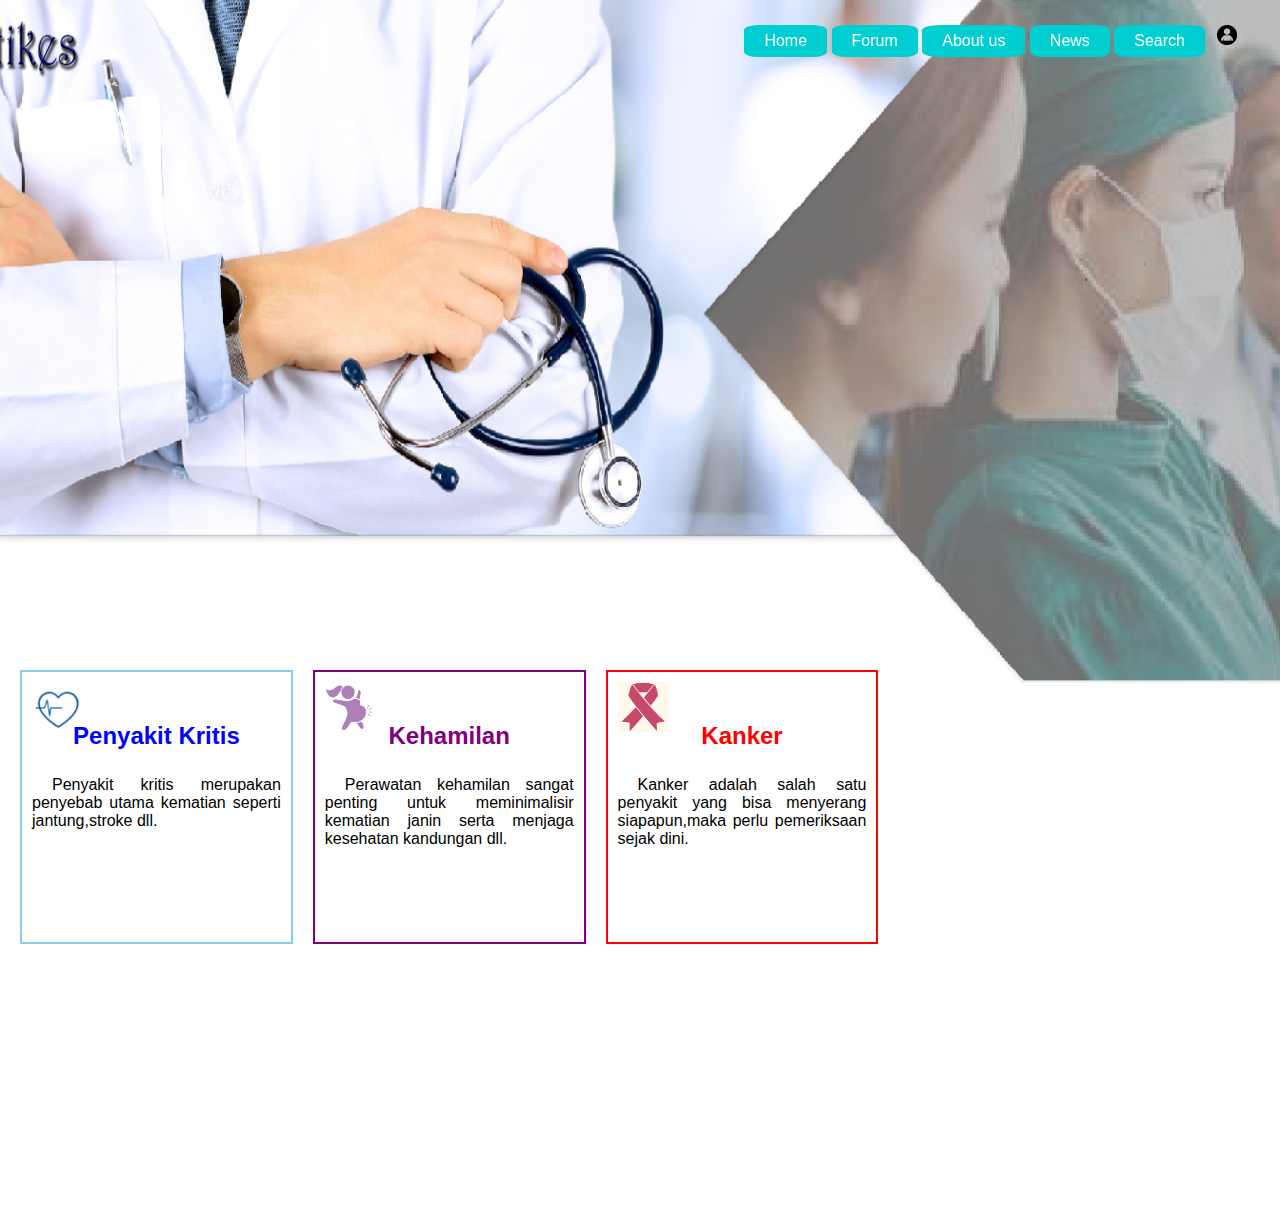
<file: index.html>
<html>
<head>
<title>Home</title>
    <link rel="stylesheet" type="text/css" href="assets\css\style.css">
<body>
    <img src="assets/img/IMG.png">
    <header>
      <div class="menu1">
        <ul>
          <li><img src="assets\img\img77.png" alt="">
          </li>
        </ul>
      </div>
      <div class="main">
        <ul>
          <li><a href="index.html" style="text-decoration:none">Home</a></li>
          <li><a href="forum.html" style="text-decoration:none" >Forum</a></li>
          <li class="as"><a style="text-decoration:none">About us</a>
            <div class="bawah">
              <p>about us</p><br>
              <p>Web kami ini berfungsi mempermudah pengguna untuk mencari informasi artikel yang berhubungan dengan dunia kesehatan. </p>
            </div>
            </li>
          <li><a href="penyakit2.html"style="text-decoration:none">News</a></li>
          <li class="as"><a href="artikel1.html"style="text-decoration:none">Search</a>
            <div class="bawahcari">
              <input type="text" name="" placeholder="cari">
              <input type="submit" name="" value="Search">
            </div>
            </li>
          </li>
          <div class="menu">
            <ul>
              <li><img src="assets\img\IMG21.png" alt="">
              <ul class="submenu">
                <li><a href="login.html"style="text-decoration:none">login</a></li>
              </ul></li>
            </ul>
          </div>
        </ul>
        </div>
    </header>
    <div class="tigasaudara">
      <div class="kotak">
        <a href="artikel3.html" style="text-decoration:none">
            <img src="assets\img\IMG6.png" alt="">
            <h1>Penyakit Kritis</h1></a>
            <p>Penyakit kritis merupakan
              penyebab utama kematian seperti
              jantung,stroke dll.</p>
        </div>
        <div class="kotak1">
          <a href="artikel2.html" style="text-decoration:none">
              <img src="assets\img\IMG1.png" alt="">
              <h1>Kehamilan</h1></a>
              <p>Perawatan kehamilan sangat penting untuk meminimalisir kematian janin serta menjaga kesehatan kandungan dll.</p>
        </div>
        <div class="kotak2">
          <a href="artikel1.html" style="text-decoration:none">
            <img src="assets\img\IMG3.png" alt="">
            <h1>Kanker</h1></a>
            <p>Kanker adalah salah satu penyakit yang bisa menyerang siapapun,maka perlu pemeriksaan sejak dini.</p>
        </div>
        </div>
</body>
</head>
</html>
</file>
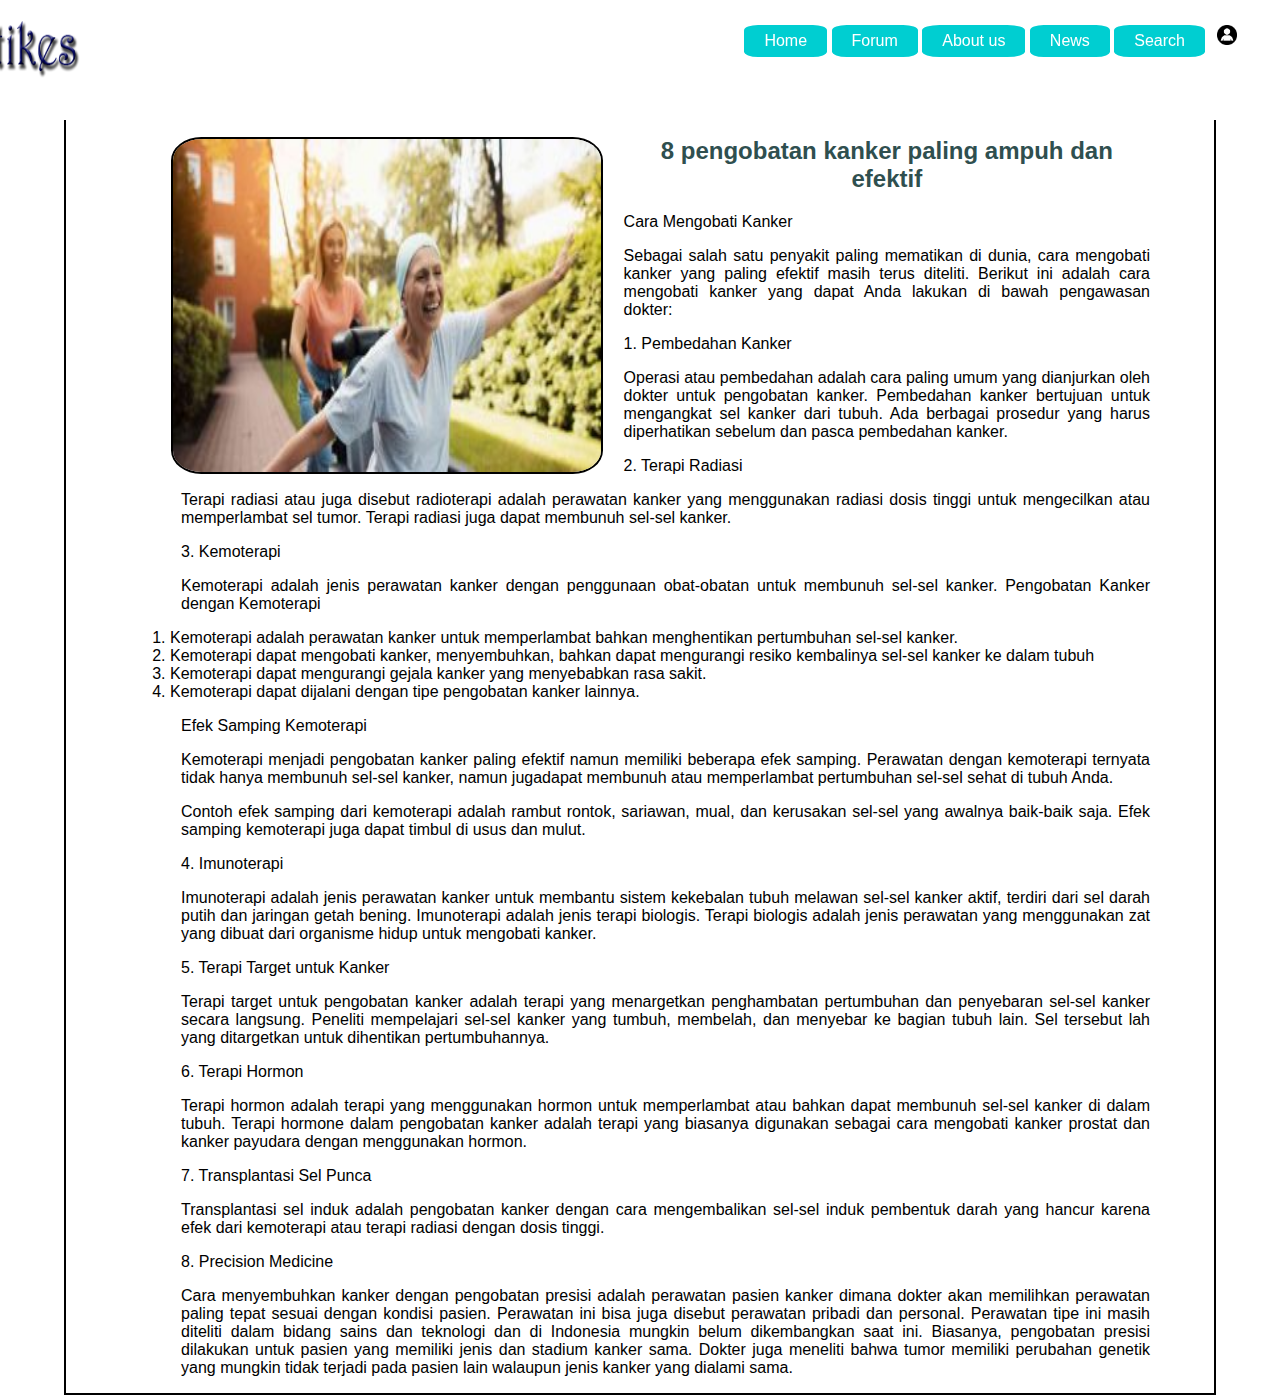
<file: artikel1.html>
<html>
<head>
<title>artikel1</title>
    <link rel="stylesheet" type="text/css" href="assets\css\style.css" >
<body>
    <header>
      <div class="header1">
        <div class="menu1">
          <ul>
            <li><img src="assets\img\img77.png" alt="">
            </li>
          </ul>
        </div>
        <div class="main">
        <ul>
          <li><a href="index.html" style="text-decoration:none" >Home</a></li>
          <li><a href="forum.html" style="text-decoration:none" >Forum</a></li>
          <li class="as"><a href="#" style="text-decoration:none">About us</a>
            <div class="bawah">
              <p>about us</p><br>
              <p>Web kami ini berfungsi mempermudah pengguna untuk mencari informasi artikel yang berhubungan dengan dunia kesehatan. </p>
            </div>
            </li>
          <li><a href="penyakit2.html" style="text-decoration:none">News</a></li>
          <li class="as"><a href="#" style="text-decoration:none">Search</a>
            <div class="bawahcari">
              <input type="text" style="text-decoration:none" name="" placeholder="cari">
              <input type="submit" style="text-decoration:none"name="" value="Search">
            </div>
            </li>

          <div class="menu">
            <ul>
              <li><img src="assets\img\IMG21.png" alt="">
              <ul class="submenu">
                <li><a href="login.html" style="text-decoration:none">login</a></li>
                <li><a href="index.html" style="text-decoration:none">logout</a></li>
              </ul></li>
            </ul>
          </div>
        </ul>
        </div>
      </div>
    </header>

<div class="kesatuan">
  <div class="PEMISAH">
    <div class="gambar">
    <img src="assets\img\IMG11.jpg" >
    <div class="kata-kata">
    <h2>8 pengobatan kanker paling ampuh dan efektif</h2>
    <p>Cara Mengobati Kanker</p>
    <p>   Sebagai salah satu penyakit paling mematikan di dunia, cara mengobati kanker yang paling efektif
    masih terus diteliti. Berikut ini adalah cara mengobati kanker yang dapat Anda lakukan di bawah
    pengawasan dokter:</p>
    <p>1. Pembedahan Kanker</P>
    <p>Operasi atau pembedahan adalah cara paling umum yang dianjurkan oleh dokter untuk pengobatan
    kanker. Pembedahan kanker bertujuan untuk mengangkat sel kanker dari tubuh. Ada berbagai
    prosedur yang harus diperhatikan sebelum dan pasca pembedahan kanker.</p>
    </div>
  </div>
<div class="pemisah2">
  <div class="kata-kata">
    <p>2. Terapi Radiasi</p>
    <p>Terapi radiasi atau juga disebut radioterapi adalah perawatan kanker yang menggunakan radiasi dosis tinggi untuk mengecilkan atau memperlambat sel tumor. Terapi radiasi juga dapat
    membunuh sel-sel kanker.</p>
    <p>3. Kemoterapi</p>
    <p>Kemoterapi adalah jenis perawatan kanker dengan penggunaan obat-obatan untuk membunuh sel-sel kanker.
    Pengobatan Kanker dengan Kemoterapi</p>
    <ol>
    <li><a>Kemoterapi adalah perawatan kanker untuk memperlambat bahkan menghentikan pertumbuhan sel-sel kanker.</a></li>
    <li><a>Kemoterapi dapat mengobati kanker, menyembuhkan, bahkan dapat mengurangi resiko kembalinya sel-sel kanker ke dalam tubuh</a></li>
    <li><a>Kemoterapi dapat mengurangi gejala kanker yang menyebabkan rasa sakit.</a></li>
    <li><a>  Kemoterapi dapat dijalani dengan tipe pengobatan kanker lainnya.</a></li>
    </ol>
    <p>Efek Samping Kemoterapi</p>
    <p>Kemoterapi menjadi pengobatan kanker paling efektif namun memiliki beberapa efek samping. Perawatan dengan kemoterapi ternyata tidak hanya membunuh sel-sel kanker,
    namun jugadapat membunuh atau memperlambat pertumbuhan sel-sel sehat di tubuh Anda.</p>
    <p>Contoh efek samping dari kemoterapi adalah rambut rontok, sariawan, mual, dan kerusakan sel-sel yang awalnya baik-baik saja. Efek samping kemoterapi juga dapat timbul di usus dan
    mulut.</p>
    <p>4. Imunoterapi</p>
    <p>Imunoterapi adalah jenis perawatan kanker untuk membantu sistem kekebalan tubuh melawan sel-sel kanker aktif, terdiri dari sel darah putih dan jaringan getah bening. Imunoterapi
    adalah jenis terapi biologis. Terapi biologis adalah jenis perawatan yang menggunakan zat yang dibuat dari organisme hidup untuk mengobati kanker.</p>
    <p>5. Terapi Target untuk Kanker</p>
    <p>Terapi target untuk pengobatan kanker adalah terapi yang menargetkan penghambatan pertumbuhan dan penyebaran sel-sel kanker secara langsung. Peneliti mempelajari sel-sel kanker
    yang tumbuh, membelah, dan menyebar ke bagian tubuh lain. Sel tersebut lah yang ditargetkan untuk dihentikan pertumbuhannya.</p>
    <p>6. Terapi Hormon</p>
    <p>Terapi hormon adalah terapi yang menggunakan hormon untuk memperlambat atau bahkan dapat membunuh sel-sel kanker di dalam tubuh. Terapi hormone dalam pengobatan kanker
    adalah terapi yang biasanya digunakan sebagai cara mengobati kanker prostat dan kanker payudara dengan menggunakan hormon.</p>
    <p>7. Transplantasi Sel Punca</p>
    <p>Transplantasi sel induk adalah pengobatan kanker dengan cara mengembalikan sel-sel induk pembentuk darah yang hancur karena efek dari kemoterapi atau terapi radiasi dengan dosis
    tinggi.</p>
    <p>8. Precision Medicine</p>
    <p>Cara menyembuhkan kanker dengan pengobatan presisi adalah perawatan pasien kanker dimana dokter akan memilihkan perawatan paling tepat sesuai dengan kondisi pasien. Perawatan
    ini bisa juga disebut perawatan pribadi dan personal. Perawatan tipe ini masih diteliti dalam bidang sains dan teknologi dan di Indonesia mungkin belum dikembangkan saat ini. Biasanya,
    pengobatan presisi dilakukan untuk pasien yang memiliki jenis dan stadium kanker sama. Dokter juga meneliti bahwa tumor memiliki perubahan genetik yang mungkin tidak terjadi pada
    pasien lain walaupun jenis kanker yang dialami sama.</p>
    </div>
    </div>
</div>
</div>
<!-- <footer>
  <p>

  </p>
</footer> -->
</body>
</head>
</html>
</file>
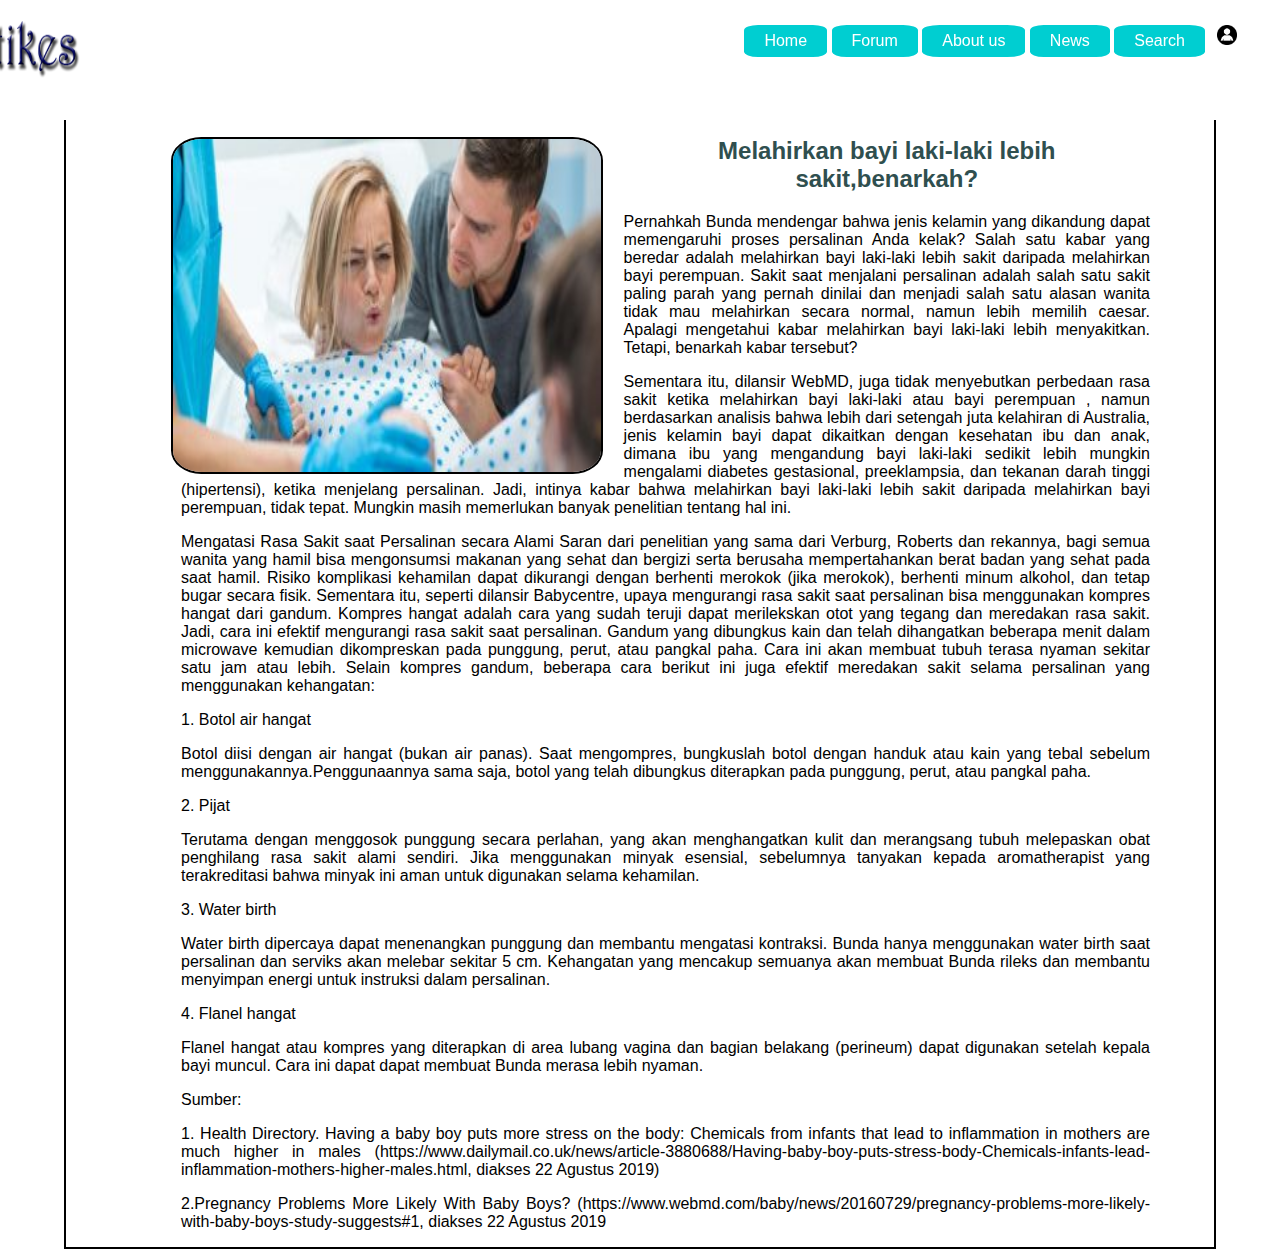
<file: artikel2.html>
<html>
<head>
<title>artikel2</title>
    <link rel="stylesheet" type="text/css" href="assets\css\style.css">
<body>
    <header>
      <div class="header1">
        <div class="menu1">
          <ul>
            <li><img src="assets\img\img77.png" alt="">
            </li>
          </ul>
        </div>
      <div class="main">
        <ul>
          <li><a href="index.html" style="text-decoration:none" >Home</a></li>
          <li><a href="forum.html" style="text-decoration:none" >Forum</a></li>
          <li class="as"><a href="#" style="text-decoration:none">About us</a>
            <div class="bawah">
              <p>about us</p><br>
              <p>Web kami ini berfungsi mempermudah pengguna untuk mencari informasi artikel yang berhubungan dengan dunia kesehatan. </p>
            </div>
            </li>
          <li><a href="penyakit2.html" style="text-decoration:none">News</a></li>
          <li class="as"><a href="#" style="text-decoration:none">Search</a>
            <div class="bawahcari">
              <input type="text" name="" placeholder="cari">
              <input type="submit" name="" value="Search">
            </div>
            </li>
          <div class="menu">
            <ul>
              <li><img src="assets\img\IMG21.png" alt="">
              <ul class="submenu">
                <li><a href="login.html" style="text-decoration:none">login</a></li>
                <li><a href="index.html" style="text-decoration:none">logout</a></li>
              </ul></li>
            </ul>
          </div>
        </ul>
        </div>
      </div>
    </header>

<div class="kesatuan">
  <div class="PEMISAH">
    <div class="gambar">
    <img src="assets\img\IMG10.jpg" alt="">
    <div class="kata-kata">
    <h2>Melahirkan bayi laki-laki lebih sakit,benarkah?</h2>
    <p>Pernahkah Bunda mendengar bahwa jenis kelamin yang dikandung dapat memengaruhi proses persalinan Anda kelak? Salah satu kabar yang beredar adalah melahirkan bayi laki-laki lebih sakit daripada melahirkan bayi perempuan.
      Sakit saat menjalani persalinan adalah salah satu sakit paling parah yang pernah dinilai dan menjadi salah satu alasan wanita tidak mau melahirkan secara normal, namun lebih memilih caesar. Apalagi mengetahui kabar melahirkan bayi laki-laki lebih menyakitkan. Tetapi, benarkah kabar tersebut?</p>
    <p>Sementara itu, dilansir WebMD, juga tidak menyebutkan perbedaan rasa sakit ketika melahirkan bayi laki-laki atau bayi perempuan , namun berdasarkan analisis  bahwa lebih dari setengah juta kelahiran di Australia, jenis kelamin bayi dapat dikaitkan dengan kesehatan ibu dan anak,
      dimana ibu yang mengandung bayi laki-laki sedikit lebih mungkin mengalami diabetes gestasional, preeklampsia, dan tekanan darah tinggi (hipertensi), ketika menjelang persalinan. Jadi, intinya kabar bahwa melahirkan bayi laki-laki lebih sakit daripada melahirkan bayi perempuan, tidak tepat. Mungkin masih memerlukan banyak penelitian tentang hal ini.</P>

    </div>
  </div>
<div class="pemisah2">
    <div class="kata-kata">
    <p>Mengatasi Rasa Sakit saat Persalinan secara Alami Saran dari penelitian yang sama dari Verburg, Roberts dan rekannya, bagi semua wanita yang hamil bisa mengonsumsi makanan yang sehat dan bergizi serta berusaha mempertahankan berat badan yang sehat pada saat hamil.
      Risiko komplikasi kehamilan dapat dikurangi dengan berhenti merokok (jika merokok), berhenti minum alkohol, dan tetap bugar secara fisik.
      Sementara itu, seperti dilansir Babycentre, upaya mengurangi rasa sakit saat persalinan bisa menggunakan kompres hangat dari gandum. Kompres hangat adalah cara yang sudah teruji dapat merilekskan otot yang tegang dan meredakan rasa sakit. Jadi, cara ini efektif mengurangi rasa sakit saat persalinan.
      Gandum yang dibungkus kain dan telah dihangatkan beberapa menit dalam microwave kemudian dikompreskan pada punggung, perut, atau pangkal paha. Cara ini akan membuat tubuh terasa nyaman sekitar satu jam atau lebih.
      Selain kompres gandum, beberapa cara berikut ini juga efektif meredakan sakit selama persalinan yang menggunakan kehangatan:</p>
    <p>1. Botol air hangat</p>
    <p>Botol diisi dengan air hangat (bukan air panas). Saat mengompres, bungkuslah  botol dengan handuk atau kain yang tebal sebelum menggunakannya.Penggunaannya sama saja, botol yang telah dibungkus diterapkan pada punggung, perut, atau pangkal paha.</p>
    <p>2. Pijat</p>
    <p>Terutama dengan menggosok punggung secara perlahan, yang akan menghangatkan kulit dan merangsang tubuh melepaskan obat penghilang rasa sakit alami sendiri. Jika menggunakan minyak esensial, sebelumnya tanyakan kepada aromatherapist yang terakreditasi bahwa minyak ini aman untuk digunakan selama kehamilan.</p>
    <p>3. Water birth</p>
    <p>Water birth dipercaya dapat menenangkan punggung dan membantu mengatasi kontraksi. Bunda hanya menggunakan water birth saat persalinan dan serviks akan melebar sekitar 5 cm. Kehangatan yang mencakup semuanya akan membuat Bunda rileks dan membantu menyimpan energi untuk instruksi dalam persalinan.</p>
    <p>4. Flanel hangat</p>
    <p> Flanel hangat atau kompres yang diterapkan di area lubang vagina dan bagian belakang  (perineum) dapat digunakan setelah kepala bayi muncul. Cara ini dapat dapat membuat Bunda merasa lebih nyaman.</p>
    <p>Sumber: <p>
    <p>1. Health Directory. Having a baby boy puts more stress on the body: Chemicals from infants that lead to inflammation in mothers are much higher in males (https://www.dailymail.co.uk/news/article-3880688/Having-baby-boy-puts-stress-body-Chemicals-infants-lead-inflammation-mothers-higher-males.html, diakses 22 Agustus 2019)<p>
    <p>2.Pregnancy Problems More Likely With Baby Boys?
(https://www.webmd.com/baby/news/20160729/pregnancy-problems-more-likely-with-baby-boys-study-suggests#1, diakses 22 Agustus 2019 <p>
    </div>
    </div>
</div>
</body>
</head>
</html>
</file>
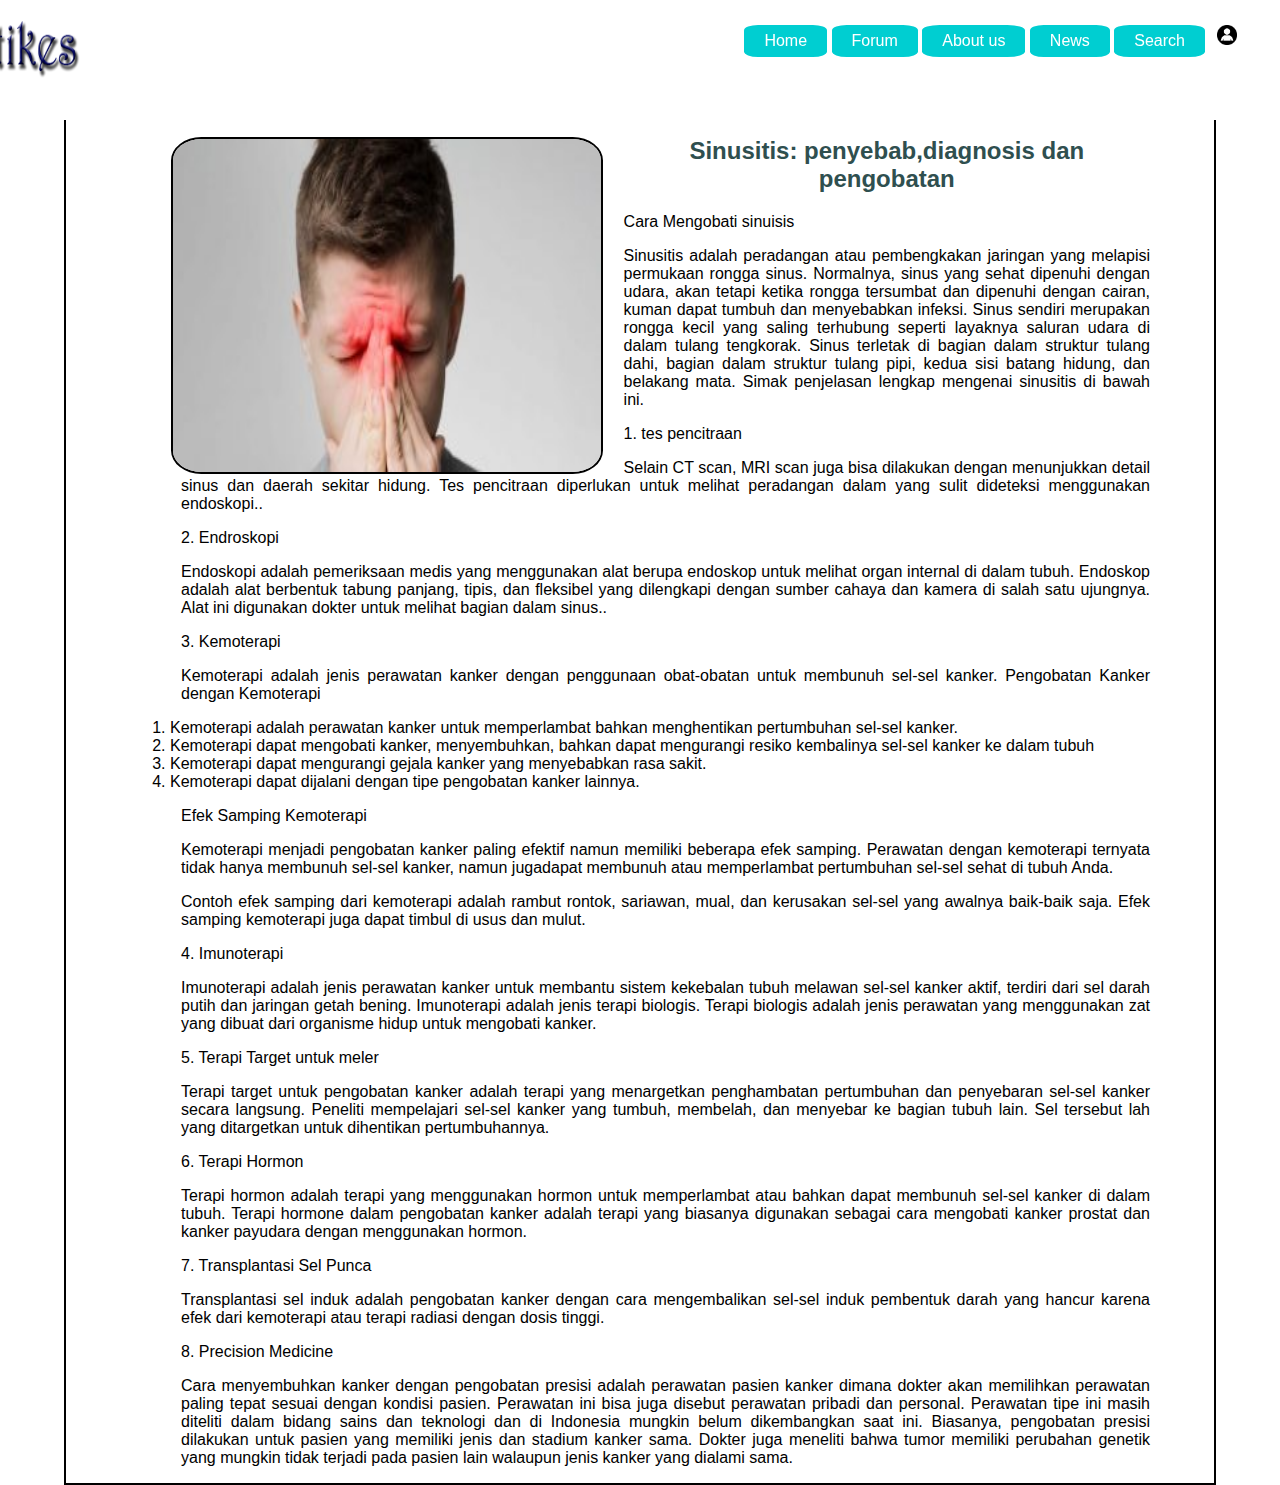
<file: artikel3.html>
<html>
<head>
<title>artikel3</title>
    <link rel="stylesheet" type="text/css" href="assets\css\style.css">
<body>
    <header>
      <div class="header1">
        <div class="menu1">
          <ul>
            <li><img src="assets\img\img77.png" alt="">
            </li>
          </ul>
        </div>
      <div class="main">
        <ul>
          <li><a href="index.html" style="text-decoration:none" >Home</a></li>
          <li><a href="forum.html" style="text-decoration:none" >Forum</a></li>
          <li class="as"><a href="#" style="text-decoration:none">About us</a>
            <div class="bawah">
              <p>about us</p><br>
              <p>Web kami ini berfungsi mempermudah pengguna untuk mencari informasi artikel yang berhubungan dengan dunia kesehatan. </p>
            </div>
            </li>
          <li><a href="penyakit2.html" style="text-decoration:none">News</a></li>
          <li class="as"><a href="#" style="text-decoration:none">Search</a>
            <div class="bawahcari">
              <input type="text" name="" placeholder="cari">
              <input type="submit" name="" value="Search">
            </div>
            </li>

          <div class="menu">
            <ul>
              <li><img src="assets\img\IMG21.png" alt="">
              <ul class="submenu">
                <li><a href="login.html" style="text-decoration:none">login</a></li>
                <li><a href="index.html"style="text-decoration:none">logout</a></li>
              </ul></li>
            </ul>
          </div>
        </ul>
        </div>
      </div>
    </header>

<div class="kesatuan">
  <div class="PEMISAH">
    <div class="gambar">
    <img src="assets\img\IMG14.jpg" alt="">
    <div class="kata-kata">
    <h2>Sinusitis: penyebab,diagnosis dan pengobatan</h2>
    <p>Cara Mengobati sinuisis</p>
    <p>Sinusitis adalah peradangan atau pembengkakan jaringan yang melapisi permukaan rongga sinus. Normalnya, sinus yang sehat dipenuhi dengan udara, akan tetapi ketika rongga tersumbat dan dipenuhi dengan cairan, kuman dapat tumbuh dan menyebabkan infeksi. Sinus sendiri merupakan rongga kecil yang saling terhubung seperti layaknya saluran udara di dalam tulang tengkorak. Sinus terletak di bagian dalam struktur tulang dahi, bagian dalam struktur tulang pipi, kedua sisi batang hidung, dan belakang mata. Simak penjelasan lengkap mengenai sinusitis di bawah ini.</p>
    <p>1. tes pencitraan</P>
    <p>Selain CT scan, MRI scan juga bisa dilakukan dengan menunjukkan detail sinus dan daerah sekitar hidung. Tes pencitraan diperlukan untuk melihat peradangan dalam yang sulit dideteksi menggunakan endoskopi..</p>
    </div>
  </div>
<div class="pemisah2">
    <div class="kata-kata">
    <p>2. Endroskopi</p>
    <p>Endoskopi adalah pemeriksaan medis yang menggunakan alat berupa endoskop untuk melihat organ internal di dalam tubuh. Endoskop adalah alat berbentuk tabung panjang, tipis, dan fleksibel yang dilengkapi dengan sumber cahaya dan kamera di salah satu ujungnya. Alat ini digunakan dokter untuk melihat bagian dalam sinus..</p>
    <p>3. Kemoterapi</p>
    <p>Kemoterapi adalah jenis perawatan kanker dengan penggunaan obat-obatan untuk membunuh sel-sel kanker.
    Pengobatan Kanker dengan Kemoterapi</p>
    <ol>
    <li><a>Kemoterapi adalah perawatan kanker untuk memperlambat bahkan menghentikan pertumbuhan sel-sel kanker.</a></li>
    <li><a>Kemoterapi dapat mengobati kanker, menyembuhkan, bahkan dapat mengurangi resiko kembalinya sel-sel kanker ke dalam tubuh</a></li>
    <li><a>Kemoterapi dapat mengurangi gejala kanker yang menyebabkan rasa sakit.</a></li>
    <li><a>  Kemoterapi dapat dijalani dengan tipe pengobatan kanker lainnya.</a></li>
    </ol>
    <p>Efek Samping Kemoterapi</p>
    <p>Kemoterapi menjadi pengobatan kanker paling efektif namun memiliki beberapa efek samping. Perawatan dengan kemoterapi ternyata tidak hanya membunuh sel-sel kanker,
    namun jugadapat membunuh atau memperlambat pertumbuhan sel-sel sehat di tubuh Anda.</p>
    <p>Contoh efek samping dari kemoterapi adalah rambut rontok, sariawan, mual, dan kerusakan sel-sel yang awalnya baik-baik saja. Efek samping kemoterapi juga dapat timbul di usus dan
    mulut.</p>
    <p>4. Imunoterapi</p>
    <p>Imunoterapi adalah jenis perawatan kanker untuk membantu sistem kekebalan tubuh melawan sel-sel kanker aktif, terdiri dari sel darah putih dan jaringan getah bening. Imunoterapi
    adalah jenis terapi biologis. Terapi biologis adalah jenis perawatan yang menggunakan zat yang dibuat dari organisme hidup untuk mengobati kanker.</p>
    <p>5. Terapi Target untuk meler</p>
    <p>Terapi target untuk pengobatan kanker adalah terapi yang menargetkan penghambatan pertumbuhan dan penyebaran sel-sel kanker secara langsung. Peneliti mempelajari sel-sel kanker
    yang tumbuh, membelah, dan menyebar ke bagian tubuh lain. Sel tersebut lah yang ditargetkan untuk dihentikan pertumbuhannya.</p>
    <p>6. Terapi Hormon</p>
    <p>Terapi hormon adalah terapi yang menggunakan hormon untuk memperlambat atau bahkan dapat membunuh sel-sel kanker di dalam tubuh. Terapi hormone dalam pengobatan kanker
    adalah terapi yang biasanya digunakan sebagai cara mengobati kanker prostat dan kanker payudara dengan menggunakan hormon.</p>
    <p>7. Transplantasi Sel Punca</p>
    <p>Transplantasi sel induk adalah pengobatan kanker dengan cara mengembalikan sel-sel induk pembentuk darah yang hancur karena efek dari kemoterapi atau terapi radiasi dengan dosis
    tinggi.</p>
    <p>8. Precision Medicine</p>
    <p>Cara menyembuhkan kanker dengan pengobatan presisi adalah perawatan pasien kanker dimana dokter akan memilihkan perawatan paling tepat sesuai dengan kondisi pasien. Perawatan
    ini bisa juga disebut perawatan pribadi dan personal. Perawatan tipe ini masih diteliti dalam bidang sains dan teknologi dan di Indonesia mungkin belum dikembangkan saat ini. Biasanya,
    pengobatan presisi dilakukan untuk pasien yang memiliki jenis dan stadium kanker sama. Dokter juga meneliti bahwa tumor memiliki perubahan genetik yang mungkin tidak terjadi pada
    pasien lain walaupun jenis kanker yang dialami sama.</p>
    </div>
    </div>
</div>
</body>
</head>
</html>
</file>
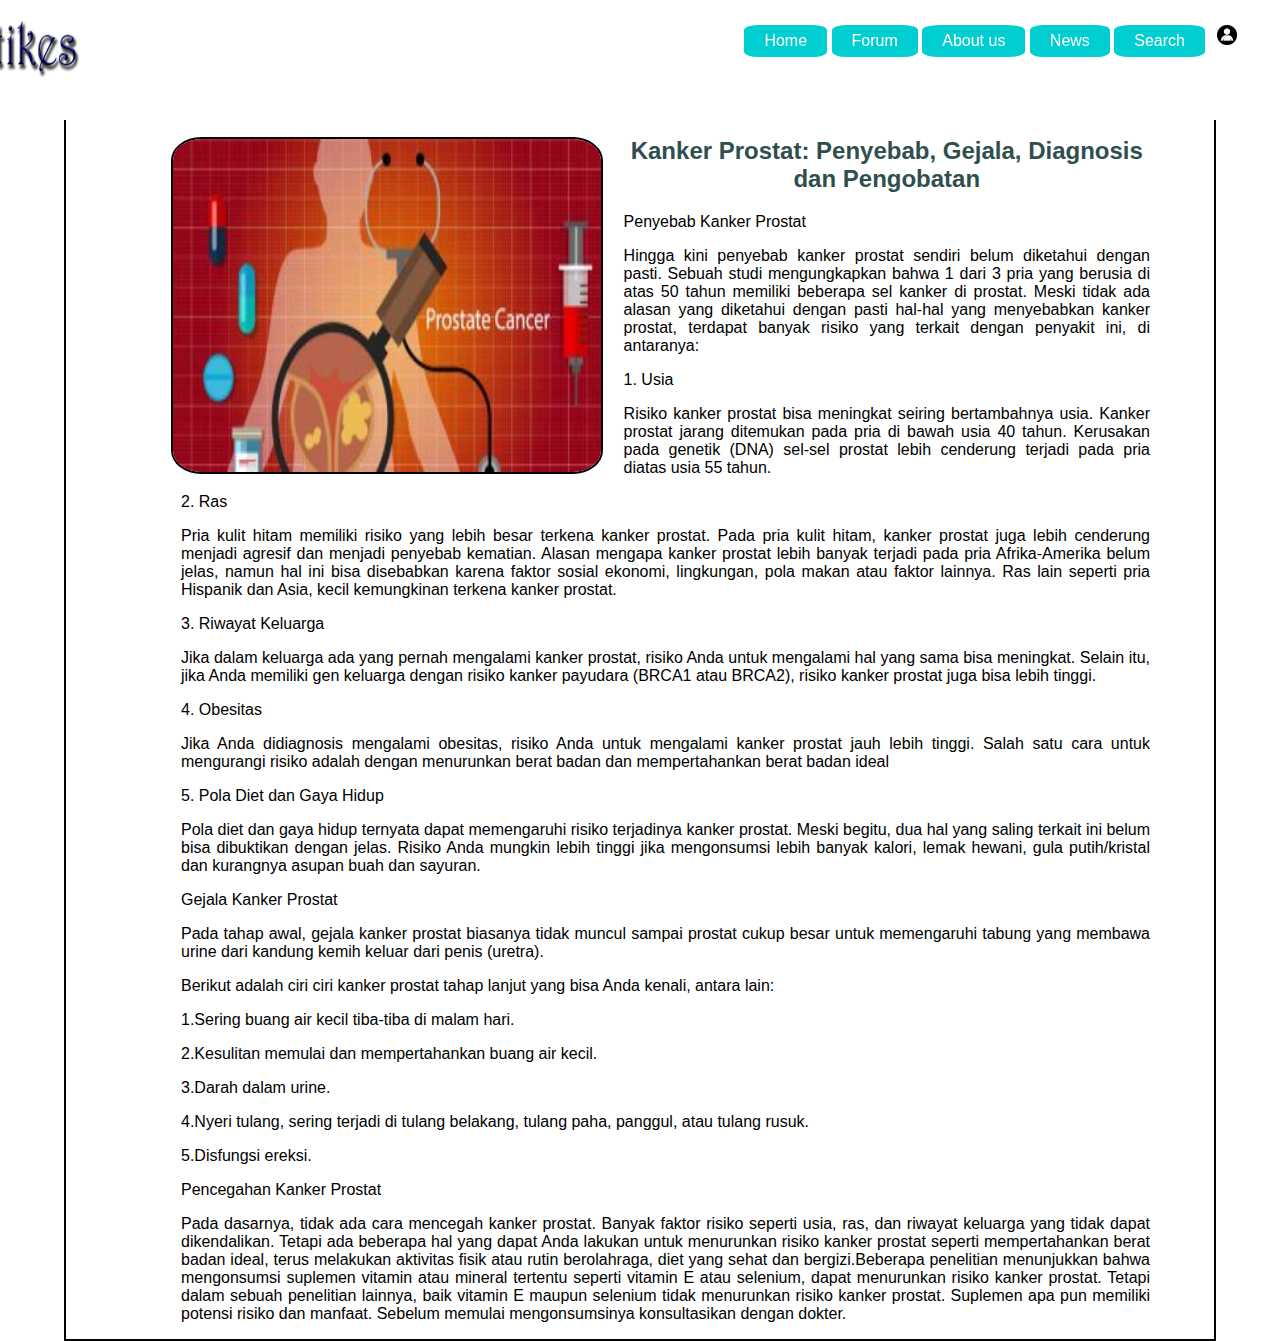
<file: artikel4.html>
<html>
<head>
<title>artikel4</title>
    <link rel="stylesheet" type="text/css" href="assets\css\style.css">
<body>
    <header>
      <div class="header1">
        <div class="menu1">
          <ul>
            <li><img src="assets\img\img77.png" alt="">
            </li>
          </ul>
        </div>
      <div class="main">
        <ul>
          <li><a href="index.html" style="text-decoration:none">Home</a></li>
          <li><a href="forum.html" style="text-decoration:none" >Forum</a></li>
          <li class="as"><a href="#"style="text-decoration:none">About us</a>
            <div class="bawah">
              <p>about us</p><br>
              <p>Web kami ini berfungsi mempermudah pengguna untuk mencari informasi artikel yang berhubungan dengan dunia kesehatan. </p>
            </div>
            </li>
          <li><a href="penyakit2.html" style="text-decoration:none">News</a></li>
          <li class="as"><a href="#"style="text-decoration:none">Search</a>
            <div class="bawahcari">
              <input type="text" name="" placeholder="cari">
              <input type="submit" name="" value="Search">
            </div>
            </li>

          <div class="menu">
            <ul>
              <li><img src="assets\img\IMG21.png" alt="">
              <ul class="submenu">
                <li><a href="login.html"style="text-decoration:none">login</a></li>
                <li><a href="index.html"style="text-decoration:none">logout</a></li>
              </ul></li>
            </ul>
          </div>
        </ul>
        </div>
      </div>
    </header>

<div class="kesatuan">
  <div class="PEMISAH">
    <div class="gambar">
    <img src="assets\img\IMG8.jpg" alt="">
    <div class="kata-kata">
    <h2>Kanker Prostat: Penyebab, Gejala, Diagnosis dan Pengobatan</h2>
    <p>Penyebab Kanker Prostat</p>
    <p>Hingga kini penyebab kanker prostat sendiri belum diketahui dengan pasti. Sebuah studi mengungkapkan bahwa 1 dari 3 pria yang berusia di atas 50 tahun memiliki beberapa sel kanker di prostat.
      Meski tidak ada alasan yang diketahui dengan pasti hal-hal yang menyebabkan kanker prostat, terdapat banyak risiko yang terkait dengan penyakit ini, di antaranya:</p>
    <p>1. Usia</P>
    <p>Risiko kanker prostat bisa meningkat seiring bertambahnya usia. Kanker prostat jarang ditemukan pada pria di bawah usia 40 tahun. Kerusakan pada genetik (DNA) sel-sel prostat lebih cenderung terjadi pada pria diatas usia 55 tahun.</p>
    </div>
  </div>
<div class="pemisah2">
    <div class="kata-kata">
    <p>2. Ras</p>
    <p> Pria kulit hitam memiliki risiko yang lebih besar terkena kanker prostat. Pada pria kulit hitam, kanker prostat juga lebih cenderung menjadi agresif dan menjadi penyebab kematian.
    Alasan mengapa kanker prostat lebih banyak terjadi pada pria Afrika-Amerika belum jelas, namun hal ini bisa disebabkan karena faktor sosial ekonomi, lingkungan, pola makan atau faktor lainnya. Ras lain seperti pria Hispanik dan Asia, kecil kemungkinan terkena kanker prostat.</p>
    <p>3. Riwayat Keluarga</p>
    <p>Jika dalam keluarga ada yang pernah mengalami kanker prostat, risiko Anda untuk mengalami hal yang sama bisa meningkat. Selain itu, jika Anda memiliki gen keluarga dengan risiko kanker payudara (BRCA1 atau BRCA2), risiko kanker prostat juga bisa lebih tinggi. </p>
    <p>4. Obesitas</p>
    <p> Jika Anda didiagnosis mengalami obesitas, risiko Anda untuk mengalami kanker prostat jauh lebih tinggi. Salah satu cara untuk mengurangi risiko adalah dengan menurunkan berat badan dan mempertahankan berat badan ideal</p>
    <p>5. Pola Diet dan Gaya Hidup</p>
    <p> Pola diet dan gaya hidup ternyata dapat memengaruhi risiko terjadinya kanker prostat. Meski begitu, dua hal yang saling terkait ini belum bisa dibuktikan dengan jelas. Risiko Anda mungkin lebih tinggi jika mengonsumsi lebih banyak kalori, lemak hewani, gula putih/kristal dan kurangnya asupan buah dan sayuran.</p>
    <p>Gejala Kanker Prostat</p>
    <p>Pada tahap awal, gejala kanker prostat biasanya tidak muncul sampai prostat cukup besar untuk memengaruhi tabung yang membawa urine dari kandung kemih keluar dari penis (uretra).</p>
    <p>Berikut adalah ciri ciri kanker prostat tahap lanjut yang bisa Anda kenali, antara lain:</p>
      <p>1.Sering buang air kecil tiba-tiba di malam hari.</p>
      <p>2.Kesulitan memulai dan mempertahankan buang air kecil.</p>
      <p>3.Darah dalam urine.</p>
      <p>4.Nyeri tulang, sering terjadi di tulang belakang, tulang paha, panggul, atau tulang rusuk.</p>
      <p>5.Disfungsi ereksi.</p>
    <p>Pencegahan Kanker Prostat</p>
    <p>Pada dasarnya, tidak ada cara mencegah kanker prostat. Banyak faktor risiko seperti usia, ras, dan riwayat keluarga yang tidak dapat dikendalikan. Tetapi ada beberapa hal yang dapat Anda lakukan untuk menurunkan risiko kanker prostat seperti mempertahankan berat badan ideal, terus melakukan aktivitas fisik atau rutin berolahraga,
       diet yang sehat dan bergizi.Beberapa penelitian menunjukkan bahwa mengonsumsi suplemen vitamin atau mineral tertentu seperti vitamin E atau selenium, dapat menurunkan risiko kanker prostat. Tetapi dalam sebuah penelitian lainnya, baik vitamin E maupun selenium tidak menurunkan risiko kanker prostat. Suplemen apa pun memiliki potensi risiko dan manfaat.
        Sebelum memulai mengonsumsinya konsultasikan dengan dokter.</p>
    </div>
    </div>
</div>
</body>
</head>
</html>
</file>
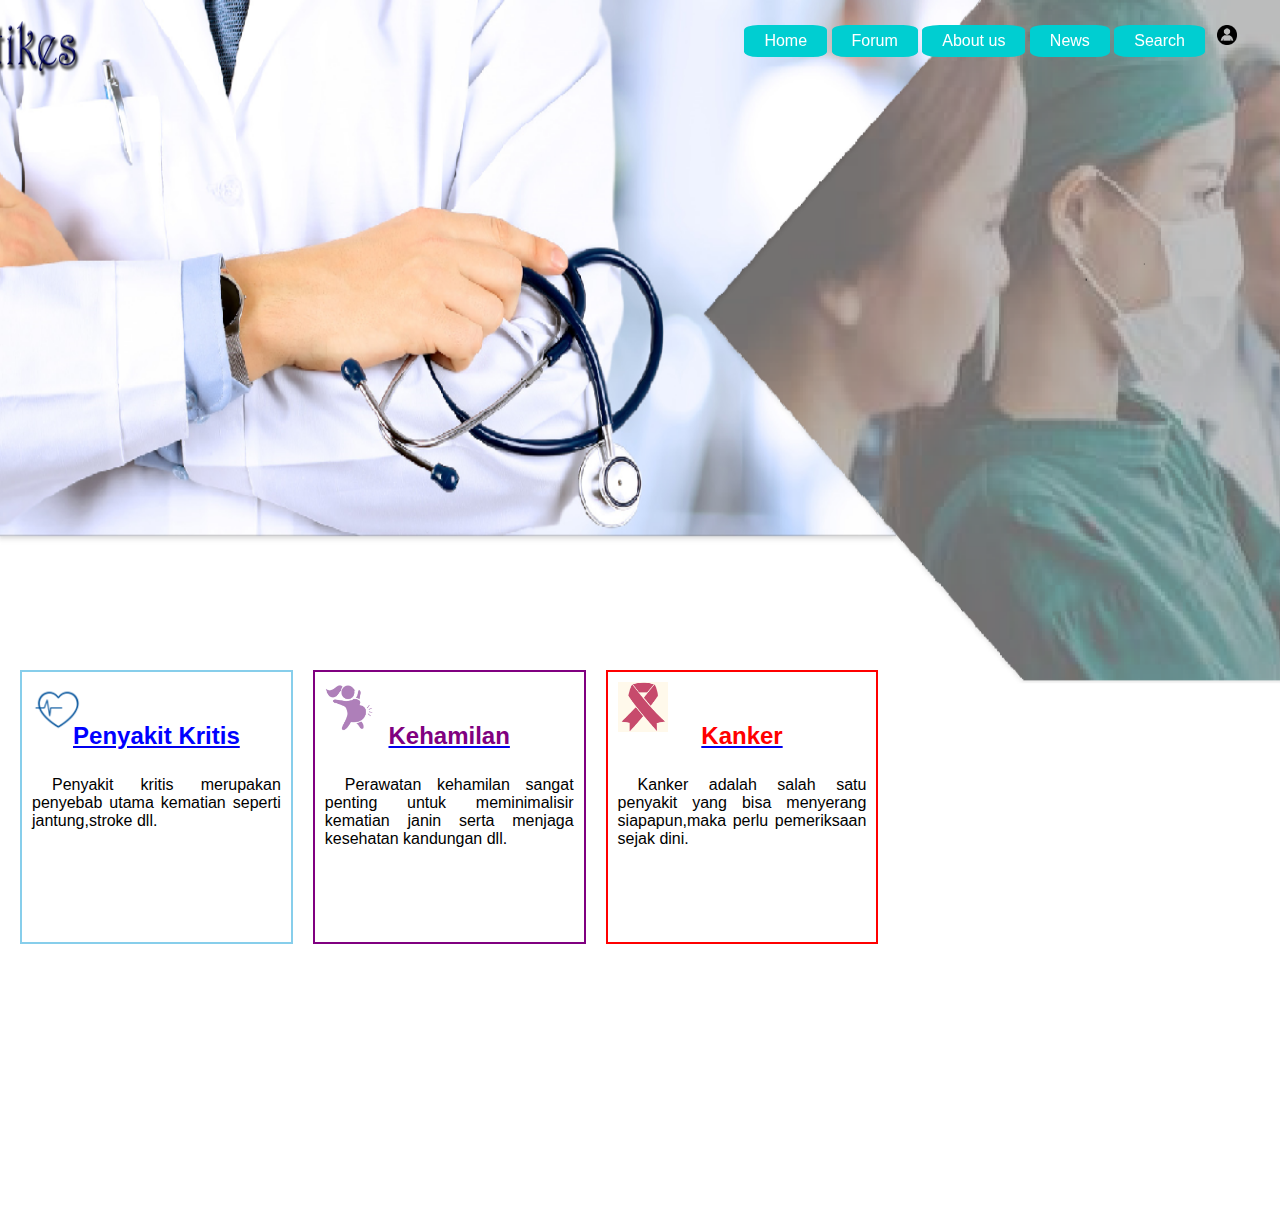
<file: cumalogout.html>
<html>
<head>
<title>Home</title>
    <link rel="stylesheet" type="text/css" href="assets\css\style.css">
<body>
    <img src="assets/img/IMG.png">
    <header>
      <div class="menu1">
        <ul>
          <li><img src="assets\img\img77.png" alt="">
          </li>
        </ul>
      </div>
      <div class="main">
        <ul>
          <li><a href="index.html" style="text-decoration:none" >Home</a></li>
          <li><a href="forum.html" style="text-decoration:none" >Forum</a></li>
          <li class="as"><a href="#"style="text-decoration:none">About us</a>
            <div class="bawah">
              <p>about us</p><br>
              <p>Web kami ini berfungsi mempermudah pengguna untuk mencari informasi artikel yang berhubungan dengan dunia kesehatan. </p>
            </div>
            </li>
          <li><a href="penyakit2.html"style="text-decoration:none">News</a></li>
          <li class="as"><a href="artikel1.html"style="text-decoration:none">Search</a>
            <div class="bawahcari">
              <input type="text" name="" placeholder="cari">
              <input type="submit" name="" value="Search">
            </div>
            </li>
          </li>
          <div class="menu">
            <ul>
              <li><img src="assets\img\IMG21.png" alt="">
              <ul class="submenu">
                <li><a href="index.html"style="text-decoration:none">logout</a></li>
              </ul></li>
            </ul>
          </div>
        </ul>
        </div>
    </header>
    <div class="tigasaudara">
      <div class="kotak">
        <a href="artikel3.html">
            <img src="assets\img\IMG6.png" alt="">
            <h1>Penyakit Kritis </h1></a>
            <p>Penyakit kritis merupakan
              penyebab utama kematian seperti
              jantung,stroke dll.</p>
        </div>
        <div class="kotak1">
          <a href="artikel2.html">
              <img src="assets\img\IMG1.png" alt="">
              <h1>Kehamilan</h1></a>
              <p>Perawatan kehamilan sangat penting untuk meminimalisir kematian janin serta menjaga kesehatan kandungan dll.</p>
        </div>
        <div class="kotak2">
          <a href="artikel1.html">
            <img src="assets\img\IMG3.png" alt="">
            <h1>Kanker</h1></a>
            <p>Kanker adalah salah satu penyakit yang bisa menyerang siapapun,maka perlu pemeriksaan sejak dini.</p>
        </div>
        </div>
</body>
</head>
</html>
</file>
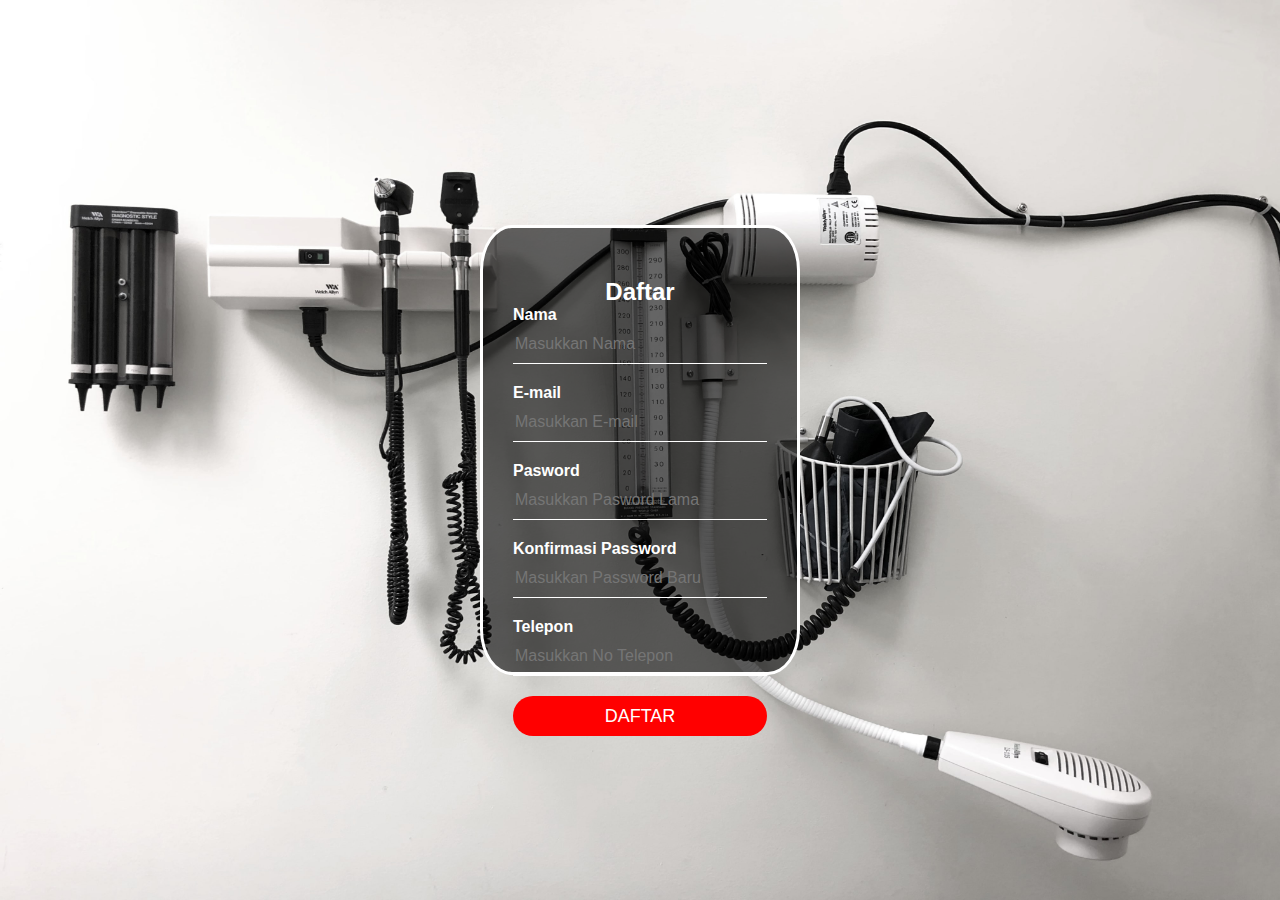
<file: daftar.html>
<html>
<head>
<title>DAFTAR</title>
    <link rel="stylesheet" type="text/css" href="assets\css\style.css">
<body>
    <img src="assets\img\img31.jpg">
    <div class="loginbox">
        <h1>Daftar</h1>
        <form method="post" action="Login.html">
            <p>Nama</p>
            <input type="text" name="" placeholder="Masukkan Nama">
            <p>E-mail</p>
            <input type="text" name="" placeholder="Masukkan E-mail">
            <p>Pasword</P>
            <input type="password" name="" placeholder="Masukkan Pasword Lama" required>
            <p>Konfirmasi Password</p>
            <input type="password" name="" placeholder="Masukkan Password Baru" required>
            <p>Telepon</p>
            <input type="text" name="" placeholder="Masukkan No Telepon">
            <input type="submit" name="" value="DAFTAR">
        </form>
    </div>
</body>
</head>
</html>
</file>
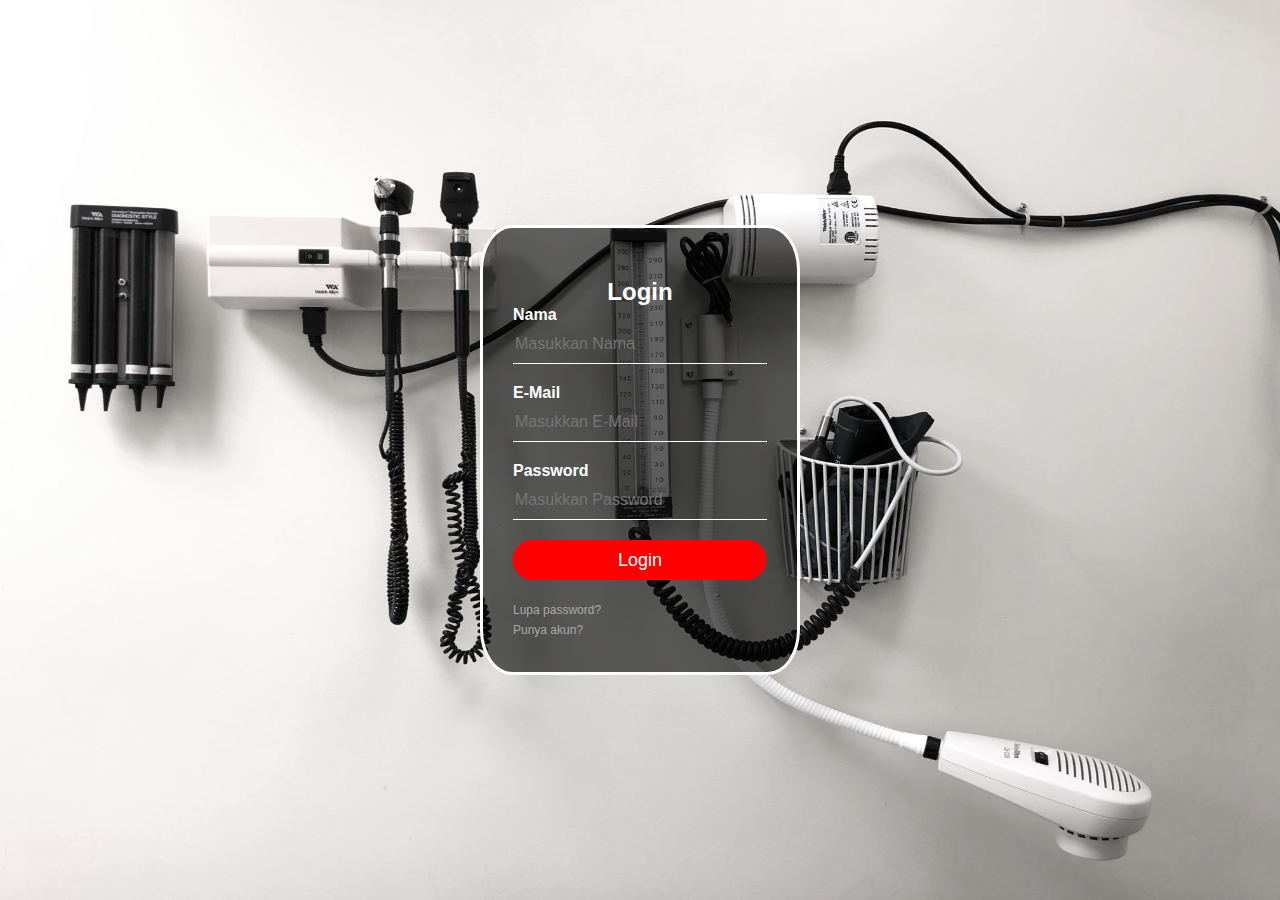
<file: login.html>
<html>
<head>
<title>Login</title>
    <link rel="stylesheet" type="text/css" href="assets\css\style.css">
<body>
    <img src="assets\img\img31.jpg">
    <div class="loginbox">
        <h1>Login</h1>
        <form method="post" action="cumalogout.html">
            <p>Nama</p>
            <input type="text" name="" placeholder="Masukkan Nama">
            <p>E-Mail</P>
            <input type="text" name="" placeholder="Masukkan E-Mail" required>
            <p>Password</p>
            <input type="password" name="" placeholder="Masukkan Password" required>
            <input type="submit" name="" value="Login">
            <a href="lupa password.html">Lupa password?</a><br>
            <a href="daftar.html ">Punya akun?</a><br>
        </form>
    </div>
</body>
</head>
</html>
</file>
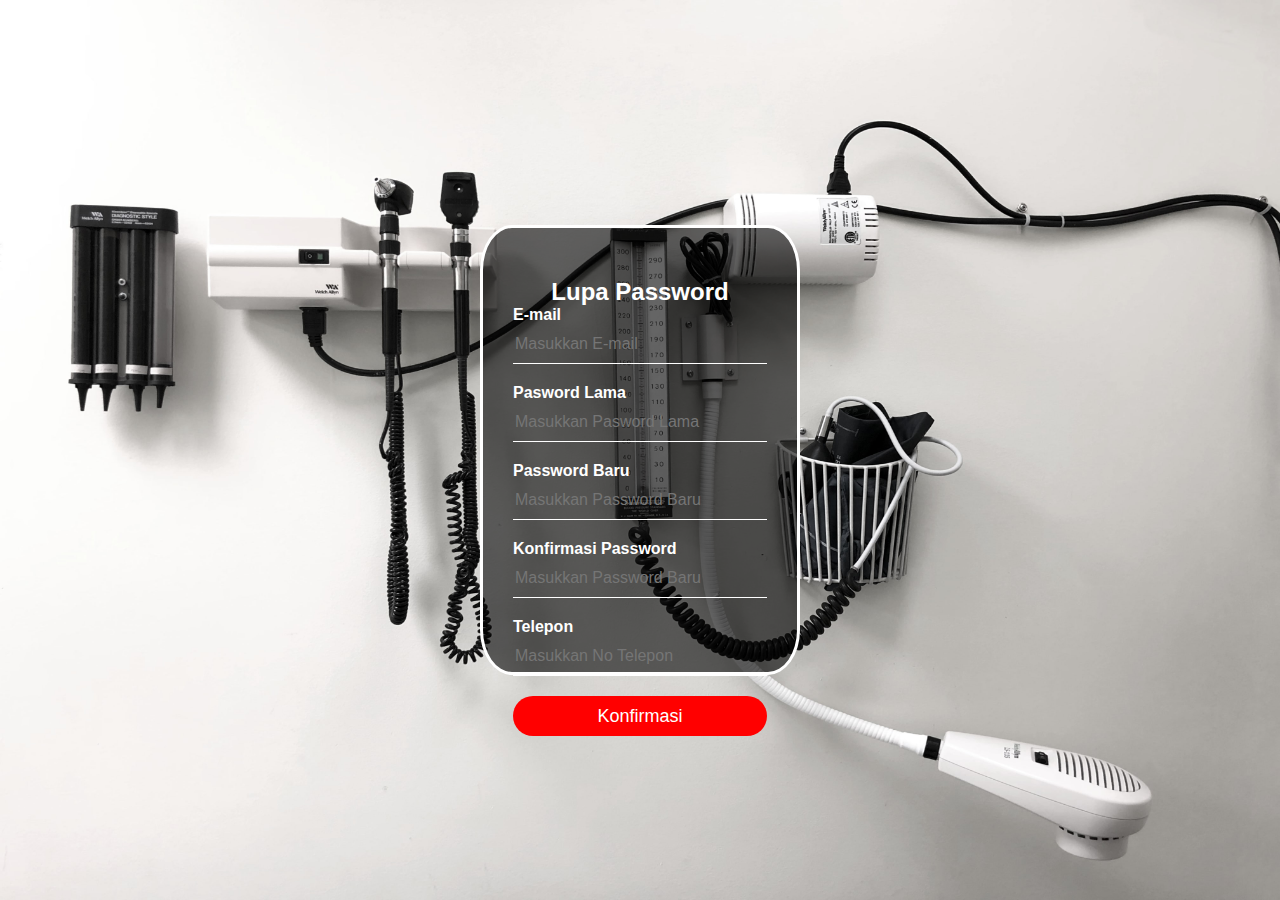
<file: lupa password.html>
<html>
<head>
<title>lupa password</title>
    <link rel="stylesheet" type="text/css" href="assets\css\style.css">
<body>
    <img src="assets\img\img31.jpg">
    <div class="loginbox">
        <h1>Lupa Password</h1>
        <form method="post" action="login.html">
            <p>E-mail</p>
            <input type="text" name="" placeholder="Masukkan E-mail">
            <p>Pasword Lama</P>
            <input type="password" name="" placeholder="Masukkan Pasword Lama" required>
            <p>Password Baru</p>
            <input type="password" name="" placeholder="Masukkan Password Baru" required>
            <p>Konfirmasi Password</p>
            <input type="password" name="" placeholder="Masukkan Password Baru" required>
            <p>Telepon</p>
            <input type="text" name="" placeholder="Masukkan No Telepon">
            <input type="submit" name="" value="Konfirmasi">
        </form>
    </div>
</body>
</head>
</html>
</file>
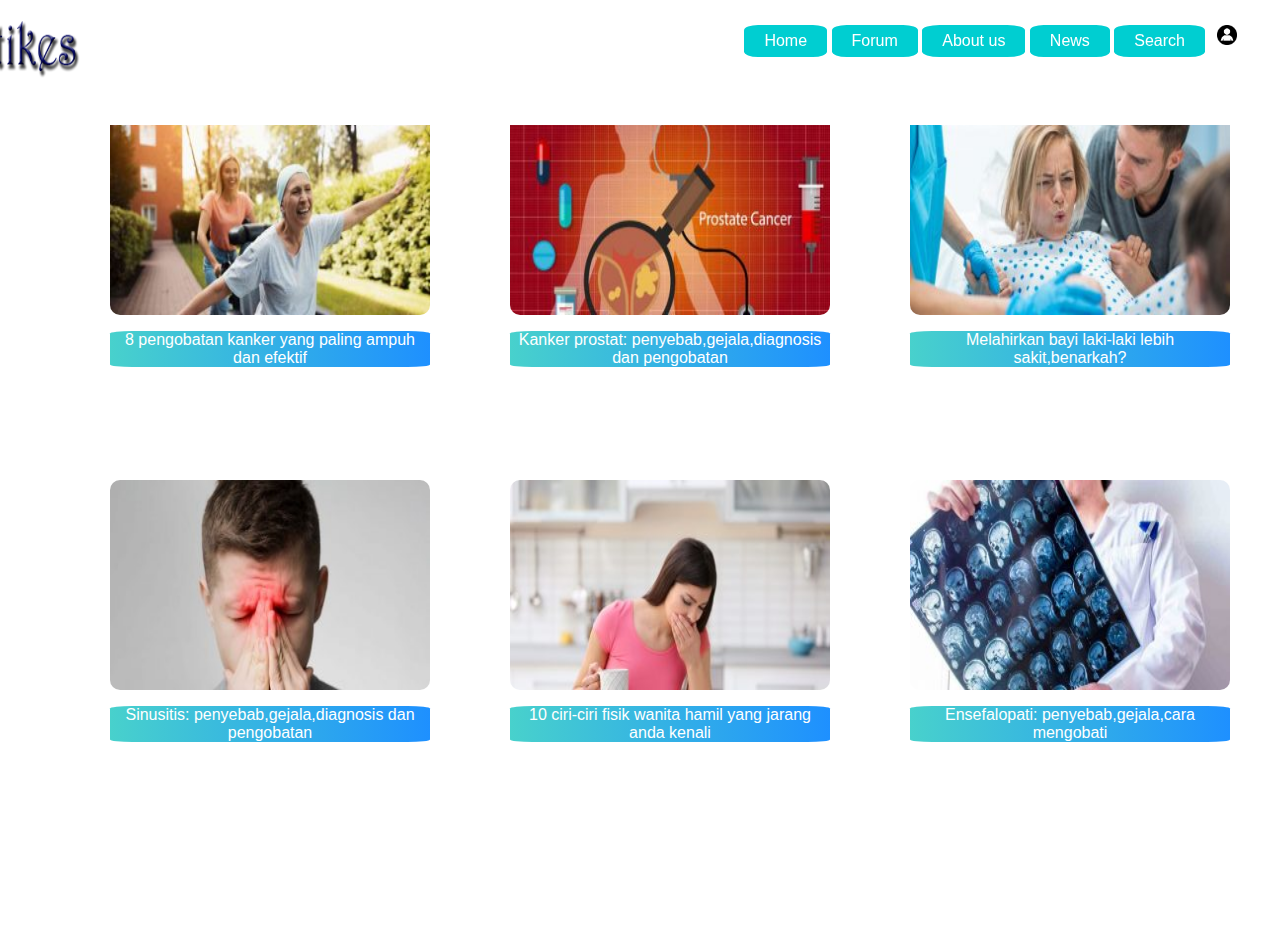
<file: penyakit2.html>
<html>
<head>
<title>Penyakiten</title>
    <link rel="stylesheet" type="text/css" href="assets\css\style.css">
<body>
    <header>
      <div class="header">
        <div class="menu1">
          <ul>
            <li><img src="assets\img\img77.png" alt="">
            </li>
          </ul>
        </div>
      <div class="main">
        <ul>
          <li><a href="index.html" style="text-decoration:none">Home</a></li>
          <li><a href="forum.html" style="text-decoration:none" >Forum</a></li>
          <li class="as"><a href="#"style="text-decoration:none">About us</a>
            <div class="bawah">
              <p>about us</p><br>
              <p>Web kami ini berfungsi mempermudah pengguna untuk mencari informasi artikel yang berhubungan dengan dunia kesehatan. </p>
            </div>
            </li>
          <li><a href="penyakit2.html"style="text-decoration:none">News</a></li>
          <li class="as"><a href=""style="text-decoration:none">Search</a>
            <div class="bawahcari">
              <input type="text" name="" placeholder="cari">
              <input type="submit" name="" value="Search">
            </div>
            </li>
          </li>
          <div class="menu">
            <ul>
              <li><img src="assets\img\IMG21.png" alt="">
              <ul class="submenu">
                <li><a href="index.html"style="text-decoration:none">logout</a></li>
              </ul></li>
            </ul>
          </div>
        </ul>
        </div>
      </div>
    </header>

    <div class="kerangka">
      <div class="rangkaatas">
        <a href="artikel1.html" style="text-decoration:none">
        <img src="assets/img/IMG11.jpg" alt="">
          <p>8 pengobatan kanker yang paling ampuh dan efektif</p></a>
      </div>
        <div class="rangkaatas">
          <a href="artikel4.html" style="text-decoration:none">
          <img src="assets/img/IMG8.jpg" alt="">
          <p>Kanker prostat: penyebab,gejala,diagnosis dan pengobatan</p></a>
        </div>
          <div class="rangkaatas">
            <a href="artikel2.html" style="text-decoration:none">
            <img src="assets/img/IMG10.jpg" >
            <p>Melahirkan bayi laki-laki lebih sakit,benarkah?</p></a>
          </div>
    </div>
    <div class="kerangka1">
      <div class="rangkabawah">
        <a href="artikel3.html" style="text-decoration:none">
        <img src="assets/img/IMG14.jpg" >
        <p>Sinusitis: penyebab,gejala,diagnosis dan pengobatan</p></a>
      </div>
        <div class="rangkabawah">
          <a href="#" style="text-decoration:none">
          <img src="assets/img/IMG4.jpg" >
          <p>10 ciri-ciri fisik wanita hamil yang jarang anda kenali</p></a>
        </div>
        <div class="rangkabawah">
            <a href="#" style="text-decoration:none">
            <img src="assets/img/IMG5.jpg" >
            <p>Ensefalopati: penyebab,gejala,cara mengobati</p></a>
        </div>
    </div>
    <!-- <footer>
      <p>
        Artikes by Kelompok 1
      </p>
    </footer> -->
</body>
</head>
</html>
</file>
